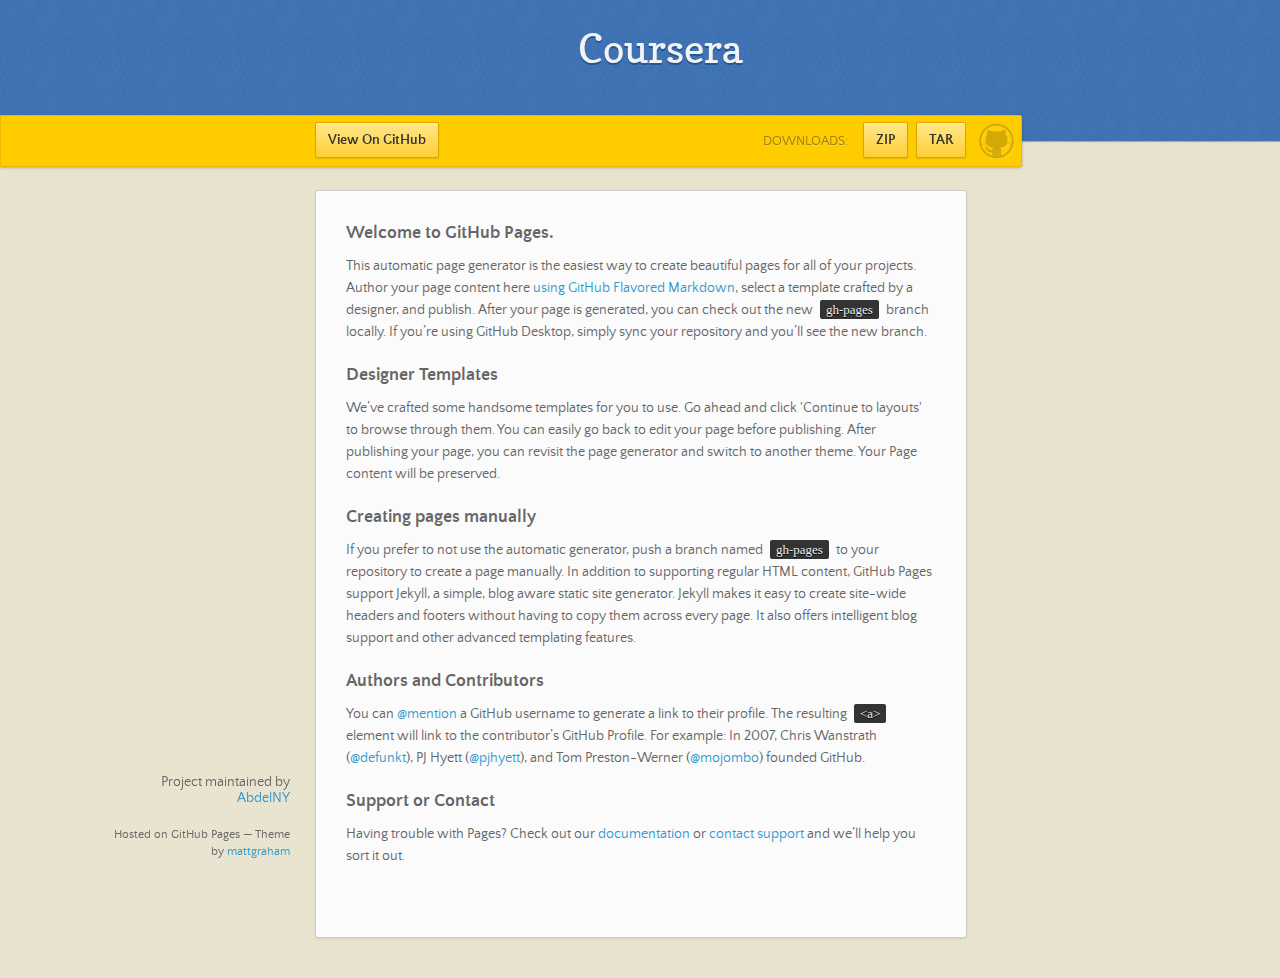
<file: index.html>
<!doctype html>
<html>
  <head>
    <meta charset="utf-8">
    <meta http-equiv="X-UA-Compatible" content="chrome=1">
    <title>Coursera by AbdelNY</title>
    <link rel="stylesheet" href="stylesheets/styles.css">
    <link rel="stylesheet" href="stylesheets/github-dark.css">
    <script src="https://ajax.googleapis.com/ajax/libs/jquery/1.7.1/jquery.min.js"></script>
    <script src="javascripts/main.js"></script>
    <!--[if lt IE 9]>
      <script src="//html5shiv.googlecode.com/svn/trunk/html5.js"></script>
    <![endif]-->
    <meta name="viewport" content="width=device-width, initial-scale=1, user-scalable=no">

  </head>
  <body>

      <header>
        <h1>Coursera</h1>
        <p></p>
      </header>

      <div id="banner">
        <span id="logo"></span>

        <a href="https://github.com/AbdelNY/coursera" class="button fork"><strong>View On GitHub</strong></a>
        <div class="downloads">
          <span>Downloads:</span>
          <ul>
            <li><a href="https://github.com/AbdelNY/coursera/zipball/master" class="button">ZIP</a></li>
            <li><a href="https://github.com/AbdelNY/coursera/tarball/master" class="button">TAR</a></li>
          </ul>
        </div>
      </div><!-- end banner -->

    <div class="wrapper">
      <nav>
        <ul></ul>
      </nav>
      <section>
        <h3>
<a id="welcome-to-github-pages" class="anchor" href="#welcome-to-github-pages" aria-hidden="true"><span aria-hidden="true" class="octicon octicon-link"></span></a>Welcome to GitHub Pages.</h3>

<p>This automatic page generator is the easiest way to create beautiful pages for all of your projects. Author your page content here <a href="https://guides.github.com/features/mastering-markdown/">using GitHub Flavored Markdown</a>, select a template crafted by a designer, and publish. After your page is generated, you can check out the new <code>gh-pages</code> branch locally. If you’re using GitHub Desktop, simply sync your repository and you’ll see the new branch.</p>

<h3>
<a id="designer-templates" class="anchor" href="#designer-templates" aria-hidden="true"><span aria-hidden="true" class="octicon octicon-link"></span></a>Designer Templates</h3>

<p>We’ve crafted some handsome templates for you to use. Go ahead and click 'Continue to layouts' to browse through them. You can easily go back to edit your page before publishing. After publishing your page, you can revisit the page generator and switch to another theme. Your Page content will be preserved.</p>

<h3>
<a id="creating-pages-manually" class="anchor" href="#creating-pages-manually" aria-hidden="true"><span aria-hidden="true" class="octicon octicon-link"></span></a>Creating pages manually</h3>

<p>If you prefer to not use the automatic generator, push a branch named <code>gh-pages</code> to your repository to create a page manually. In addition to supporting regular HTML content, GitHub Pages support Jekyll, a simple, blog aware static site generator. Jekyll makes it easy to create site-wide headers and footers without having to copy them across every page. It also offers intelligent blog support and other advanced templating features.</p>

<h3>
<a id="authors-and-contributors" class="anchor" href="#authors-and-contributors" aria-hidden="true"><span aria-hidden="true" class="octicon octicon-link"></span></a>Authors and Contributors</h3>

<p>You can <a href="https://help.github.com/articles/basic-writing-and-formatting-syntax/#mentioning-users-and-teams" class="user-mention">@mention</a> a GitHub username to generate a link to their profile. The resulting <code>&lt;a&gt;</code> element will link to the contributor’s GitHub Profile. For example: In 2007, Chris Wanstrath (<a href="https://github.com/defunkt" class="user-mention">@defunkt</a>), PJ Hyett (<a href="https://github.com/pjhyett" class="user-mention">@pjhyett</a>), and Tom Preston-Werner (<a href="https://github.com/mojombo" class="user-mention">@mojombo</a>) founded GitHub.</p>

<h3>
<a id="support-or-contact" class="anchor" href="#support-or-contact" aria-hidden="true"><span aria-hidden="true" class="octicon octicon-link"></span></a>Support or Contact</h3>

<p>Having trouble with Pages? Check out our <a href="https://help.github.com/pages">documentation</a> or <a href="https://github.com/contact">contact support</a> and we’ll help you sort it out.</p>
      </section>
      <footer>
        <p>Project maintained by <a href="https://github.com/AbdelNY">AbdelNY</a></p>
        <p><small>Hosted on GitHub Pages &mdash; Theme by <a href="https://twitter.com/michigangraham">mattgraham</a></small></p>
      </footer>
    </div>
    <!--[if !IE]><script>fixScale(document);</script><![endif]-->
    
  </body>
</html>
</file>
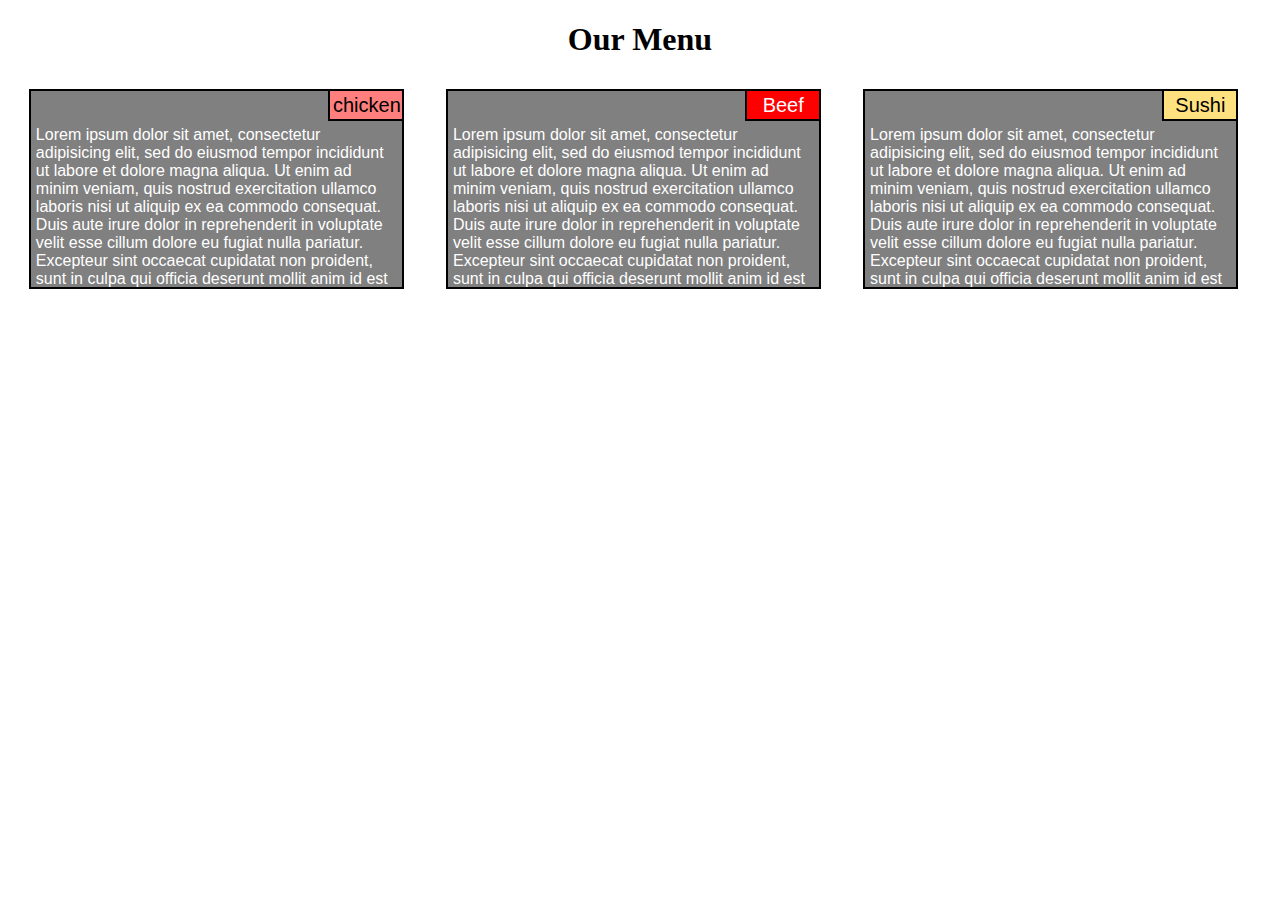
<file: module2/index.html>
<!DOCTYPE html>
<html>
<head>
<meta charset="utf-8">
<meta name="viewport" content="width=device-width, initial-scale=1">
<title>Assignment Solution for Module 2</title>
<link rel="stylesheet" href="css/styles.css">
</head>
<body>
<h1>Our Menu</h1>

<div class="row">
  <div class="col-lg-4 col-md-6 col-sm-12">
    <p id="Menu-Item" >
      <span id="chicken" class="topleft">chicken</span>
      Lorem ipsum dolor sit amet, consectetur adipisicing elit, sed do eiusmod
      tempor incididunt ut labore et dolore magna aliqua. Ut enim ad minim veniam,
      quis nostrud exercitation ullamco laboris nisi ut aliquip ex ea commodo
      consequat. Duis aute irure dolor in reprehenderit in voluptate velit esse
      cillum dolore eu fugiat nulla pariatur. Excepteur sint occaecat cupidatat non
      proident, sunt in culpa qui officia deserunt mollit anim id est laborum.
    </p>
  </div>
  <div class="col-lg-4 col-md-6 col-sm-12">
    <p id="Menu-Item" >
      <span id="beef" class="topleft">Beef</span>
      Lorem ipsum dolor sit amet, consectetur adipisicing elit, sed do eiusmod
      tempor incididunt ut labore et dolore magna aliqua. Ut enim ad minim veniam,
      quis nostrud exercitation ullamco laboris nisi ut aliquip ex ea commodo
      consequat. Duis aute irure dolor in reprehenderit in voluptate velit esse
      cillum dolore eu fugiat nulla pariatur. Excepteur sint occaecat cupidatat non
      proident, sunt in culpa qui officia deserunt mollit anim id est laborum.
    </p>
  </div>
  <div class="col-lg-4 col-md-12 col-sm-12">
    <p id="Menu-Item" >
      <span id="sushi" class="topleft">Sushi</span>
      Lorem ipsum dolor sit amet, consectetur adipisicing elit, sed do eiusmod
      tempor incididunt ut labore et dolore magna aliqua. Ut enim ad minim veniam,
      quis nostrud exercitation ullamco laboris nisi ut aliquip ex ea commodo
      consequat. Duis aute irure dolor in reprehenderit in voluptate velit esse
      cillum dolore eu fugiat nulla pariatur. Excepteur sint occaecat cupidatat non
      proident, sunt in culpa qui officia deserunt mollit anim id est laborum.
    </p>
  </div>
</div>

</body>
</html>
</file>
<file: stylesheets/styles.css>
/*
Leap Day for GitHub Pages
by Matt Graham
*/
@font-face {
  font-family: 'Quattrocento Sans';
  src: url("../fonts/quattrocentosans-bold-webfont.eot");
  src: url("../fonts/quattrocentosans-bold-webfont.eot?#iefix") format("embedded-opentype"), url("../fonts/quattrocentosans-bold-webfont.woff") format("woff"), url("../fonts/quattrocentosans-bold-webfont.ttf") format("truetype"), url("../fonts/quattrocentosans-bold-webfont.svg#QuattrocentoSansBold") format("svg");
  font-weight: bold;
  font-style: normal;
}

@font-face {
  font-family: 'Quattrocento Sans';
  src: url("../fonts/quattrocentosans-bolditalic-webfont.eot");
  src: url("../fonts/quattrocentosans-bolditalic-webfont.eot?#iefix") format("embedded-opentype"), url("../fonts/quattrocentosans-bolditalic-webfont.woff") format("woff"), url("../fonts/quattrocentosans-bolditalic-webfont.ttf") format("truetype"), url("../fonts/quattrocentosans-bolditalic-webfont.svg#QuattrocentoSansBoldItalic") format("svg");
  font-weight: bold;
  font-style: italic;
}

@font-face {
  font-family: 'Quattrocento Sans';
  src: url("../fonts/quattrocentosans-italic-webfont.eot");
  src: url("../fonts/quattrocentosans-italic-webfont.eot?#iefix") format("embedded-opentype"), url("../fonts/quattrocentosans-italic-webfont.woff") format("woff"), url("../fonts/quattrocentosans-italic-webfont.ttf") format("truetype"), url("../fonts/quattrocentosans-italic-webfont.svg#QuattrocentoSansItalic") format("svg");
  font-weight: normal;
  font-style: italic;
}

@font-face {
  font-family: 'Quattrocento Sans';
  src: url("../fonts/quattrocentosans-regular-webfont.eot");
  src: url("../fonts/quattrocentosans-regular-webfont.eot?#iefix") format("embedded-opentype"), url("../fonts/quattrocentosans-regular-webfont.woff") format("woff"), url("../fonts/quattrocentosans-regular-webfont.ttf") format("truetype"), url("../fonts/quattrocentosans-regular-webfont.svg#QuattrocentoSansRegular") format("svg");
  font-weight: normal;
  font-style: normal;
}

@font-face {
  font-family: 'Copse';
  src: url("../fonts/copse-regular-webfont.eot");
  src: url("../fonts/copse-regular-webfont.eot?#iefix") format("embedded-opentype"), url("../fonts/copse-regular-webfont.woff") format("woff"), url("../fonts/copse-regular-webfont.ttf") format("truetype"), url("../fonts/copse-regular-webfont.svg#CopseRegular") format("svg");
  font-weight: normal;
  font-style: normal;
}

/* normalize.css 2012-02-07T12:37 UTC - https://github.com/necolas/normalize.css */
/* =============================================================================
   HTML5 display definitions
   ========================================================================== */
/*
 * Corrects block display not defined in IE6/7/8/9 & FF3
 */
article,
aside,
details,
figcaption,
figure,
footer,
header,
hgroup,
nav,
section,
summary {
  display: block;
}

/*
 * Corrects inline-block display not defined in IE6/7/8/9 & FF3
 */
audio,
canvas,
video {
  display: inline-block;
  *display: inline;
  *zoom: 1;
}

/*
 * Prevents modern browsers from displaying 'audio' without controls
 */
audio:not([controls]) {
  display: none;
}

/*
 * Addresses styling for 'hidden' attribute not present in IE7/8/9, FF3, S4
 * Known issue: no IE6 support
 */
[hidden] {
  display: none;
}

/* =============================================================================
   Base
   ========================================================================== */
/*
 * 1. Corrects text resizing oddly in IE6/7 when body font-size is set using em units
 *    http://clagnut.com/blog/348/#c790
 * 2. Prevents iOS text size adjust after orientation change, without disabling user zoom
 *    www.456bereastreet.com/archive/201012/controlling_text_size_in_safari_for_ios_without_disabling_user_zoom/
 */
html {
  font-size: 100%;
  /* 1 */
  -webkit-text-size-adjust: 100%;
  /* 2 */
  -ms-text-size-adjust: 100%;
  /* 2 */
}

/*
 * Addresses font-family inconsistency between 'textarea' and other form elements.
 */
html,
button,
input,
select,
textarea {
  font-family: sans-serif;
}

/*
 * Addresses margins handled incorrectly in IE6/7
 */
body {
  margin: 0;
}

/* =============================================================================
   Links
   ========================================================================== */
/*
 * Addresses outline displayed oddly in Chrome
 */
a:focus {
  outline: thin dotted;
}

/*
 * Improves readability when focused and also mouse hovered in all browsers
 * people.opera.com/patrickl/experiments/keyboard/test
 */
a:hover,
a:active {
  outline: 0;
}

/* =============================================================================
   Typography
   ========================================================================== */
/*
 * Addresses font sizes and margins set differently in IE6/7
 * Addresses font sizes within 'section' and 'article' in FF4+, Chrome, S5
 */
h1 {
  font-size: 2em;
  margin: 0.67em 0;
}

h2 {
  font-size: 1.5em;
  margin: 0.83em 0;
}

h3 {
  font-size: 1.17em;
  margin: 1em 0;
}

h4 {
  font-size: 1em;
  margin: 1.33em 0;
}

h5 {
  font-size: 0.83em;
  margin: 1.67em 0;
}

h6 {
  font-size: 0.75em;
  margin: 2.33em 0;
}

/*
 * Addresses styling not present in IE7/8/9, S5, Chrome
 */
abbr[title] {
  border-bottom: 1px dotted;
}

/*
 * Addresses style set to 'bolder' in FF3+, S4/5, Chrome
*/
b,
strong {
  font-weight: bold;
}

blockquote {
  margin: 1em 40px;
}

/*
 * Addresses styling not present in S5, Chrome
 */
dfn {
  font-style: italic;
}

/*
 * Addresses styling not present in IE6/7/8/9
 */
mark {
  background: #ff0;
  color: #000;
}

/*
 * Addresses margins set differently in IE6/7
 */
p,
pre {
  margin: 1em 0;
}

/*
 * Corrects font family set oddly in IE6, S4/5, Chrome
 * en.wikipedia.org/wiki/User:Davidgothberg/Test59
 */
pre,
code,
kbd,
samp {
  font-family: monospace, serif;
  _font-family: 'courier new', monospace;
  font-size: 1em;
}

/*
 * 1. Addresses CSS quotes not supported in IE6/7
 * 2. Addresses quote property not supported in S4
 */
/* 1 */
q {
  quotes: none;
}

/* 2 */
q:before,
q:after {
  content: '';
  content: none;
}

small {
  font-size: 75%;
}

/*
 * Prevents sub and sup affecting line-height in all browsers
 * gist.github.com/413930
 */
sub,
sup {
  font-size: 75%;
  line-height: 0;
  position: relative;
  vertical-align: baseline;
}

sup {
  top: -0.5em;
}

sub {
  bottom: -0.25em;
}

/* =============================================================================
   Lists
   ========================================================================== */
/*
 * Addresses margins set differently in IE6/7
 */
dl,
menu,
ol,
ul {
  margin: 1em 0;
}

dd {
  margin: 0 0 0 40px;
}

/*
 * Addresses paddings set differently in IE6/7
 */
menu,
ol,
ul {
  padding: 0 0 0 40px;
}

/*
 * Corrects list images handled incorrectly in IE7
 */
nav ul,
nav ol {
  list-style: none;
  list-style-image: none;
}

/* =============================================================================
   Embedded content
   ========================================================================== */
/*
 * 1. Removes border when inside 'a' element in IE6/7/8/9, FF3
 * 2. Improves image quality when scaled in IE7
 *    code.flickr.com/blog/2008/11/12/on-ui-quality-the-little-things-client-side-image-resizing/
 */
img {
  border: 0;
  /* 1 */
  -ms-interpolation-mode: bicubic;
  /* 2 */
}

/*
 * Corrects overflow displayed oddly in IE9
 */
svg:not(:root) {
  overflow: hidden;
}

/* =============================================================================
   Figures
   ========================================================================== */
/*
 * Addresses margin not present in IE6/7/8/9, S5, O11
 */
figure {
  margin: 0;
}

/* =============================================================================
   Forms
   ========================================================================== */
/*
 * Corrects margin displayed oddly in IE6/7
 */
form {
  margin: 0;
}

/*
 * Define consistent border, margin, and padding
 */
fieldset {
  border: 1px solid #c0c0c0;
  margin: 0 2px;
  padding: 0.35em 0.625em 0.75em;
}

/*
 * 1. Corrects color not being inherited in IE6/7/8/9
 * 2. Corrects text not wrapping in FF3 
 * 3. Corrects alignment displayed oddly in IE6/7
 */
legend {
  border: 0;
  /* 1 */
  padding: 0;
  white-space: normal;
  /* 2 */
  *margin-left: -7px;
  /* 3 */
}

/*
 * 1. Corrects font size not being inherited in all browsers
 * 2. Addresses margins set differently in IE6/7, FF3+, S5, Chrome
 * 3. Improves appearance and consistency in all browsers
 */
button,
input,
select,
textarea {
  font-size: 100%;
  /* 1 */
  margin: 0;
  /* 2 */
  vertical-align: baseline;
  /* 3 */
  *vertical-align: middle;
  /* 3 */
}

/*
 * Addresses FF3/4 setting line-height on 'input' using !important in the UA stylesheet
 */
button,
input {
  line-height: normal;
  /* 1 */
}

/*
 * 1. Improves usability and consistency of cursor style between image-type 'input' and others
 * 2. Corrects inability to style clickable 'input' types in iOS
 * 3. Removes inner spacing in IE7 without affecting normal text inputs
 *    Known issue: inner spacing remains in IE6
 */
button,
input[type="button"],
input[type="reset"],
input[type="submit"] {
  cursor: pointer;
  /* 1 */
  -webkit-appearance: button;
  /* 2 */
  *overflow: visible;
  /* 3 */
}

/*
 * Re-set default cursor for disabled elements
 */
button[disabled],
input[disabled] {
  cursor: default;
}

/*
 * 1. Addresses box sizing set to content-box in IE8/9
 * 2. Removes excess padding in IE8/9
 * 3. Removes excess padding in IE7
      Known issue: excess padding remains in IE6
 */
input[type="checkbox"],
input[type="radio"] {
  box-sizing: border-box;
  /* 1 */
  padding: 0;
  /* 2 */
  *height: 13px;
  /* 3 */
  *width: 13px;
  /* 3 */
}

/*
 * 1. Addresses appearance set to searchfield in S5, Chrome
 * 2. Addresses box-sizing set to border-box in S5, Chrome (include -moz to future-proof)
 */
input[type="search"] {
  -webkit-appearance: textfield;
  /* 1 */
  -moz-box-sizing: content-box;
  -webkit-box-sizing: content-box;
  /* 2 */
  box-sizing: content-box;
}

/*
 * Removes inner padding and search cancel button in S5, Chrome on OS X
 */
input[type="search"]::-webkit-search-decoration,
input[type="search"]::-webkit-search-cancel-button {
  -webkit-appearance: none;
}

/*
 * Removes inner padding and border in FF3+
 * www.sitepen.com/blog/2008/05/14/the-devils-in-the-details-fixing-dojos-toolbar-buttons/
 */
button::-moz-focus-inner,
input::-moz-focus-inner {
  border: 0;
  padding: 0;
}

/*
 * 1. Removes default vertical scrollbar in IE6/7/8/9
 * 2. Improves readability and alignment in all browsers
 */
textarea {
  overflow: auto;
  /* 1 */
  vertical-align: top;
  /* 2 */
}

/* =============================================================================
   Tables
   ========================================================================== */
/*
 * Remove most spacing between table cells
 */
table {
  border-collapse: collapse;
  border-spacing: 0;
}

body {
  font: 14px/22px "Quattrocento Sans", "Helvetica Neue", Helvetica, Arial, sans-serif;
  color: #666;
  font-weight: 300;
  margin: 0px;
  padding: 0px 0 20px 0px;
  background: url(../images/body-background.png) #eae6d1;
}

h1, h2, h3, h4, h5, h6 {
  color: #333;
  margin: 0 0 10px;
}

p, ul, ol, table, pre, dl {
  margin: 0 0 20px;
}

h1, h2, h3 {
  line-height: 1.1;
}

h1 {
  font-size: 28px;
}

h2 {
  font-size: 24px;
  color: #393939;
}

h3, h4, h5, h6 {
  color: #666666;
}

h3 {
  font-size: 18px;
  line-height: 24px;
}

a {
  color: #3399cc;
  font-weight: 400;
  text-decoration: none;
}

a small {
  font-size: 11px;
  color: #666;
  margin-top: -0.6em;
  display: block;
}

ul {
  list-style-image: url("../images/bullet.png");
}

strong {
  font-weight: bold;
  color: #333;
}

.wrapper {
  width: 650px;
  margin: 0 auto;
  position: relative;
}

section img {
  max-width: 100%;
}

blockquote {
  border-left: 1px solid #ffcc00;
  margin: 0;
  padding: 0 0 0 20px;
  font-style: italic;
}

code {
  font-family: "Lucida Sans", Monaco, Bitstream Vera Sans Mono, Lucida Console, Terminal;
  font-size: 13px;
  color: #efefef;
  text-shadow: 0px 1px 0px #000;
  margin: 0 4px;
  padding: 2px 6px;
  background: #333;
  -moz-border-radius: 2px;
  -webkit-border-radius: 2px;
  -o-border-radius: 2px;
  -ms-border-radius: 2px;
  -khtml-border-radius: 2px;
  border-radius: 2px;
}

pre {
  padding: 8px 15px;
  background: #333333;
  -moz-border-radius: 3px;
  -webkit-border-radius: 3px;
  -o-border-radius: 3px;
  -ms-border-radius: 3px;
  -khtml-border-radius: 3px;
  border-radius: 3px;
  border: 1px solid #c7c7c7;
  overflow: auto;
  overflow-y: hidden;
}
pre code {
  margin: 0px;
  padding: 0px;
}

table {
  width: 100%;
  border-collapse: collapse;
}

th {
  text-align: left;
  padding: 5px 10px;
  border-bottom: 1px solid #e5e5e5;
  color: #444;
}

td {
  text-align: left;
  padding: 5px 10px;
  border-bottom: 1px solid #e5e5e5;
  border-right: 1px solid #ffcc00;
}
td:first-child {
  border-left: 1px solid #ffcc00;
}

hr {
  border: 0;
  outline: none;
  height: 11px;
  background: transparent url("../images/hr.gif") center center repeat-x;
  margin: 0 0 20px;
}

dt {
  color: #444;
  font-weight: 700;
}

header {
  padding: 25px 20px 40px 20px;
  margin: 0;
  position: fixed;
  top: 0;
  left: 0;
  right: 0;
  width: 100%;
  text-align: center;
  background: url(../images/background.png) #4276b6;
  -moz-box-shadow: 1px 0px 2px rgba(0, 0, 0, 0.75);
  -webkit-box-shadow: 1px 0px 2px rgba(0, 0, 0, 0.75);
  -o-box-shadow: 1px 0px 2px rgba(0, 0, 0, 0.75);
  box-shadow: 1px 0px 2px rgba(0, 0, 0, 0.75);
  z-index: 99;
  -webkit-font-smoothing: antialiased;
  min-height: 76px;
}
header h1 {
  font: 40px/48px "Copse", "Helvetica Neue", Helvetica, Arial, sans-serif;
  color: #f3f3f3;
  text-shadow: 0px 2px 0px #235796;
  margin: 0px;
  white-space: nowrap;
  overflow: hidden;
  text-overflow: ellipsis;
  -o-text-overflow: ellipsis;
  -ms-text-overflow: ellipsis;
}
header p {
  color: #d8d8d8;
  text-shadow: rgba(0, 0, 0, 0.2) 0 1px 0;
  font-size: 18px;
  margin: 0px;
}

#banner {
  z-index: 100;
  left: 0;
  right: 50%;
  height: 50px;
  margin-right: -382px;
  position: fixed;
  top: 115px;
  background: #ffcc00;
  border: 1px solid #f0b500;
  -moz-box-shadow: 0px 1px 3px rgba(0, 0, 0, 0.25);
  -webkit-box-shadow: 0px 1px 3px rgba(0, 0, 0, 0.25);
  -o-box-shadow: 0px 1px 3px rgba(0, 0, 0, 0.25);
  box-shadow: 0px 1px 3px rgba(0, 0, 0, 0.25);
  -moz-border-radius: 0px 2px 2px 0px;
  -webkit-border-radius: 0px 2px 2px 0px;
  -o-border-radius: 0px 2px 2px 0px;
  -ms-border-radius: 0px 2px 2px 0px;
  -khtml-border-radius: 0px 2px 2px 0px;
  border-radius: 0px 2px 2px 0px;
  padding-right: 10px;
}
#banner .button {
  border: 1px solid #dba500;
  background: -webkit-gradient(linear, 50% 0%, 50% 100%, color-stop(0%, #ffe788), color-stop(100%, #ffce38));
  background: -webkit-linear-gradient(#ffe788, #ffce38);
  background: -moz-linear-gradient(#ffe788, #ffce38);
  background: -o-linear-gradient(#ffe788, #ffce38);
  background: -ms-linear-gradient(#ffe788, #ffce38);
  background: linear-gradient(#ffe788, #ffce38);
  -moz-border-radius: 2px;
  -webkit-border-radius: 2px;
  -o-border-radius: 2px;
  -ms-border-radius: 2px;
  -khtml-border-radius: 2px;
  border-radius: 2px;
  -moz-box-shadow: inset 0px 1px 0px rgba(255, 255, 255, 0.4), 0px 1px 1px rgba(0, 0, 0, 0.1);
  -webkit-box-shadow: inset 0px 1px 0px rgba(255, 255, 255, 0.4), 0px 1px 1px rgba(0, 0, 0, 0.1);
  -o-box-shadow: inset 0px 1px 0px rgba(255, 255, 255, 0.4), 0px 1px 1px rgba(0, 0, 0, 0.1);
  box-shadow: inset 0px 1px 0px rgba(255, 255, 255, 0.4), 0px 1px 1px rgba(0, 0, 0, 0.1);
  background-color: #FFE788;
  margin-left: 5px;
  padding: 10px 12px;
  margin-top: 6px;
  line-height: 14px;
  font-size: 14px;
  color: #333;
  font-weight: bold;
  display: inline-block;
  text-align: center;
}
#banner .button:hover {
  background: -webkit-gradient(linear, 50% 0%, 50% 100%, color-stop(0%, #ffe788), color-stop(100%, #ffe788));
  background: -webkit-linear-gradient(#ffe788, #ffe788);
  background: -moz-linear-gradient(#ffe788, #ffe788);
  background: -o-linear-gradient(#ffe788, #ffe788);
  background: -ms-linear-gradient(#ffe788, #ffe788);
  background: linear-gradient(#ffe788, #ffe788);
  background-color: #ffeca0;
}
#banner .fork {
  position: fixed;
  left: 50%;
  margin-left: -325px;
  padding: 10px 12px;
  margin-top: 6px;
  line-height: 14px;
  font-size: 14px;
  background-color: #FFE788;
}
#banner .downloads {
  float: right;
  margin: 0 45px 0 0;
}
#banner .downloads span {
  float: left;
  line-height: 52px;
  font-size: 90%;
  color: #9d7f0d;
  text-transform: uppercase;
  text-shadow: rgba(255, 255, 255, 0.2) 0 1px 0;
}
#banner ul {
  list-style: none;
  height: 40px;
  padding: 0;
  float: left;
  margin-left: 10px;
}
#banner ul li {
  display: inline;
}
#banner ul li a.button {
  background-color: #FFE788;
}
#banner #logo {
  position: absolute;
  height: 36px;
  width: 36px;
  right: 7px;
  top: 7px;
  display: block;
  background: url(../images/octocat-logo.png);
}

section {
  width: 590px;
  padding: 30px 30px 50px 30px;
  margin: 20px 0;
  margin-top: 190px;
  position: relative;
  background: #fbfbfb;
  -moz-border-radius: 3px;
  -webkit-border-radius: 3px;
  -o-border-radius: 3px;
  -ms-border-radius: 3px;
  -khtml-border-radius: 3px;
  border-radius: 3px;
  border: 1px solid #cbcbcb;
  -moz-box-shadow: 0px 1px 2px rgba(0, 0, 0, 0.09), inset 0px 0px 2px 2px rgba(255, 255, 255, 0.5), inset 0 0 5px 5px rgba(255, 255, 255, 0.4);
  -webkit-box-shadow: 0px 1px 2px rgba(0, 0, 0, 0.09), inset 0px 0px 2px 2px rgba(255, 255, 255, 0.5), inset 0 0 5px 5px rgba(255, 255, 255, 0.4);
  -o-box-shadow: 0px 1px 2px rgba(0, 0, 0, 0.09), inset 0px 0px 2px 2px rgba(255, 255, 255, 0.5), inset 0 0 5px 5px rgba(255, 255, 255, 0.4);
  box-shadow: 0px 1px 2px rgba(0, 0, 0, 0.09), inset 0px 0px 2px 2px rgba(255, 255, 255, 0.5), inset 0 0 5px 5px rgba(255, 255, 255, 0.4);
}

small {
  font-size: 12px;
}

nav {
  width: 230px;
  position: fixed;
  top: 220px;
  left: 50%;
  margin-left: -580px;
  text-align: right;
}
nav ul {
  list-style: none;
  list-style-image: none;
  font-size: 14px;
  line-height: 24px;
}
nav ul li {
  padding: 5px 0px;
  line-height: 16px;
}
nav ul li.tag-h1 {
  font-size: 1.2em;
}
nav ul li.tag-h1 a {
  font-weight: bold;
  color: #333;
}
nav ul li.tag-h2 + .tag-h1 {
  margin-top: 10px;
}
nav ul a {
  color: #666;
}
nav ul a:hover {
  color: #999;
}

footer {
  width: 180px;
  position: fixed;
  left: 50%;
  margin-left: -530px;
  bottom: 20px;
  text-align: right;
  line-height: 16px;
}

@media print, screen and (max-width: 1060px) {
  div.wrapper {
    width: auto;
    margin: 0;
  }

  nav {
    display: none;
  }

  header, section, footer {
    float: none;
  }
  header h1, section h1, footer h1 {
    white-space: nowrap;
    overflow: hidden;
    text-overflow: ellipsis;
    -o-text-overflow: ellipsis;
    -ms-text-overflow: ellipsis;
  }

  #banner {
    width: 100%;
  }
  #banner .downloads {
    margin-right: 60px;
  }
  #banner #logo {
    margin-right: 15px;
  }

  section {
    border: 1px solid #e5e5e5;
    border-width: 1px 0;
    padding: 20px auto;
    margin: 190px auto 20px;
    max-width: 600px;
  }

  footer {
    text-align: center;
    margin: 20px auto;
    position: relative;
    left: auto;
    bottom: auto;
    width: auto;
  }
}
@media print, screen and (max-width: 720px) {
  body {
    word-wrap: break-word;
  }

  header {
    padding: 20px 20px;
    margin: 0;
  }
  header h1 {
    font-size: 32px;
    white-space: nowrap;
    overflow: hidden;
    text-overflow: ellipsis;
    -o-text-overflow: ellipsis;
    -ms-text-overflow: ellipsis;
  }
  header p {
    display: none;
  }

  #banner {
    top: 80px;
  }
  #banner .fork {
    float: left;
    display: inline-block;
    margin-left: 0px;
    position: fixed;
    left: 20px;
  }

  section {
    margin-top: 130px;
    margin-bottom: 0px;
    width: auto;
  }

  header ul, header p.view {
    position: static;
  }
}
@media print, screen and (max-width: 480px) {
  header {
    position: relative;
    padding: 5px 0px;
    min-height: 0px;
  }
  header h1 {
    font-size: 24px;
    white-space: nowrap;
    overflow: hidden;
    text-overflow: ellipsis;
    -o-text-overflow: ellipsis;
    -ms-text-overflow: ellipsis;
  }

  section {
    margin-top: 5px;
  }

  #banner {
    display: none;
  }

  header ul {
    display: none;
  }
}
@media print {
  body {
    padding: 0.4in;
    font-size: 12pt;
    color: #444;
  }
}
@media print, screen and (max-height: 680px) {
  footer {
    text-align: center;
    margin: 20px auto;
    position: relative;
    left: auto;
    bottom: auto;
    width: auto;
  }
}
@media print, screen and (max-height: 480px) {
  nav {
    display: none;
  }

  footer {
    text-align: center;
    margin: 20px auto;
    position: relative;
    left: auto;
    bottom: auto;
    width: auto;
  }
}
</file>
<file: stylesheets/github-dark.css>
/*
   Copyright 2014 GitHub Inc.

   Licensed under the Apache License, Version 2.0 (the "License");
   you may not use this file except in compliance with the License.
   You may obtain a copy of the License at

       http://www.apache.org/licenses/LICENSE-2.0

   Unless required by applicable law or agreed to in writing, software
   distributed under the License is distributed on an "AS IS" BASIS,
   WITHOUT WARRANTIES OR CONDITIONS OF ANY KIND, either express or implied.
   See the License for the specific language governing permissions and
   limitations under the License.

*/

.pl-c /* comment */ {
  color: #969896;
}

.pl-c1      /* constant, markup.raw, meta.diff.header, meta.module-reference, meta.property-name, support, support.constant, support.variable, variable.other.constant */,
.pl-s .pl-v /* string variable */ {
  color: #0099cd;
}

.pl-e  /* entity */,
.pl-en /* entity.name */ {
  color: #9774cb;
}

.pl-s .pl-s1 /* string source */,
.pl-smi      /* storage.modifier.import, storage.modifier.package, storage.type.java, variable.other, variable.parameter.function */ {
  color: #ddd;
}

.pl-ent /* entity.name.tag */ {
  color: #7bcc72;
}

.pl-k /* keyword, storage, storage.type */ {
  color: #cc2372;
}

.pl-pds              /* punctuation.definition.string, string.regexp.character-class */,
.pl-s                /* string */,
.pl-s .pl-pse .pl-s1 /* string punctuation.section.embedded source */,
.pl-sr               /* string.regexp */,
.pl-sr .pl-cce       /* string.regexp constant.character.escape */,
.pl-sr .pl-sra       /* string.regexp string.regexp.arbitrary-repitition */,
.pl-sr .pl-sre       /* string.regexp source.ruby.embedded */ {
  color: #3c66e2;
}

.pl-v /* variable */ {
  color: #fb8764;
}

.pl-id /* invalid.deprecated */ {
  color: #e63525;
}

.pl-ii /* invalid.illegal */ {
  background-color: #e63525;
  color: #f8f8f8;
}

.pl-sr .pl-cce /* string.regexp constant.character.escape */ {
  color: #7bcc72;
  font-weight: bold;
}

.pl-ml /* markup.list */ {
  color: #c26b2b;
}

.pl-mh        /* markup.heading */,
.pl-mh .pl-en /* markup.heading entity.name */,
.pl-ms        /* meta.separator */ {
  color: #264ec5;
  font-weight: bold;
}

.pl-mq /* markup.quote */ {
  color: #00acac;
}

.pl-mi /* markup.italic */ {
  color: #ddd;
  font-style: italic;
}

.pl-mb /* markup.bold */ {
  color: #ddd;
  font-weight: bold;
}

.pl-md /* markup.deleted, meta.diff.header.from-file */ {
  background-color: #ffecec;
  color: #bd2c00;
}

.pl-mi1 /* markup.inserted, meta.diff.header.to-file */ {
  background-color: #eaffea;
  color: #55a532;
}

.pl-mdr /* meta.diff.range */ {
  color: #9774cb;
  font-weight: bold;
}

.pl-mo /* meta.output */ {
  color: #264ec5;
}
</file>
<file: module2/css/styles.css>
/********** Base styles **********/
* {
  box-sizing: border-box;
}
h1 {
  margin-bottom: 15px;
  text-align: center;
}
/*div {
  border: 0px none white;
  margin: 0px;
} */

p {
  border: 2px solid black;
  background-color: rgb(128,128,128);
  width: 90%;
  height: 200px;
  margin-right: auto;
  margin-left: auto;
  font-family: Helvetica;
  color: white;
  padding: 35px 5px 5px 5px;
}

span {
  border: 0px solid black;
  /*border-right: 1px solid black;*/
  /*border-top: 1px solid black;*/
  border-bottom: 2px solid black;
  border-left: 2px solid black;
  width: 20%;
  height: 30px;
  margin: auto;
  padding: 3px;
  font-family: sans-serif;
  font-size: 125%;
  text-align: center;
  display: block;
}

/* Simple Responsive Framework. */
.row {
  width: 100%;
  /*border: 0px none white;*/
}

/********** Large devices only **********/
@media (min-width: 992px) {
  .col-lg-1, .col-lg-2, .col-lg-3, .col-lg-4, .col-lg-5, .col-lg-6, .col-lg-7, .col-lg-8, .col-lg-9, .col-lg-10, .col-lg-11, .col-lg-12 {
    float: left;
    border: 0px none white;
  }
  .col-lg-1 {
    width: 8.33%;
  }
  .col-lg-2 {
    width: 16.66%;
  }
  .col-lg-3 {
    width: 25%;
  }
  .col-lg-4 {
    width: 33%;
  }
  .col-lg-5 {
    width: 41.66%;
  }
  .col-lg-6 {
    width: 50%;
  }
  .col-lg-7 {
    width: 58.33%;
  }
  .col-lg-8 {
    width: 66.66%;
  }
  .col-lg-9 {
    width: 74.99%;
  }
  .col-lg-10 {
    width: 83.33%;
  }
  .col-lg-11 {
    width: 91.66%;
  }
  .col-lg-12 {
    width: 100%;
  }
}

/********** Medium devices only **********/
@media (min-width: 768px) and (max-width: 991px) {
  .col-md-1, .col-md-2, .col-md-3, .col-md-4, .col-md-5, .col-md-6, .col-md-7, .col-md-8, .col-md-9, .col-md-10, .col-md-11, .col-md-12, .div3 {
    float: left;
      border: 0px none white;
  }
  .col-md-1 {
    width: 8.33%;
  }
  .col-md-2 {
    width: 16.66%;
  }
  .col-md-3 {
    width: 25%;
  }
  .col-md-4 {
    width: 33%;
  }
  .col-md-5 {
    width: 41.66%;
  }
  .col-md-6 {
    width: 50%;
  }
  .col-md-7 {
    width: 58.33%;
  }
  .col-md-8 {
    width: 66.66%;
  }
  .col-md-9 {
    width: 74.99%;
  }
  .col-md-10 {
    width: 83.33%;
  }
  .col-md-11 {
    width: 91.66%;
  }
  .col-md-12 {
    width: 100%;
    margin-right: auto;
    margin-left: auto;
  }
  div .col-md-12 p {
  width: 95%;
}
}

@media (max-width: 767px) {
  .col-sm-12 {
    width: 100%;
    float: left;
  }
}

.topleft {
 position: absolute;
 top: 0px;
 right: 0px;
}
#Menu-Item {
position: relative;
/*height: 150px;*/
}

#chicken {
 color: black;
 background-color: rgb(255,127,127);
}
#beef {
 color: white;
 background-color: #ff0000;
}
#sushi {
 color: black;
 background-color: rgb(255,225,127);
 
}
}
</file>
